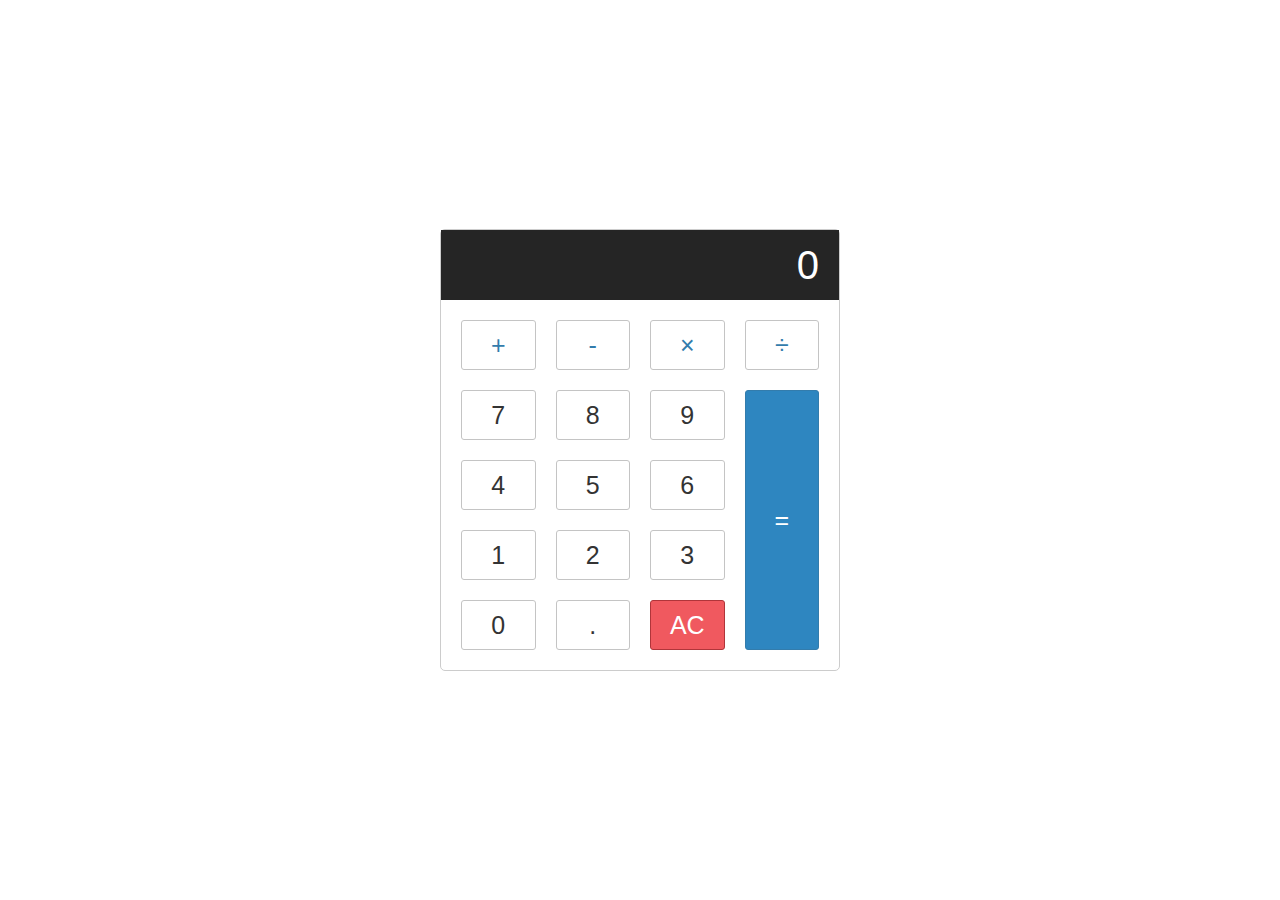
<file: Calculator/index.html>
<!DOCTYPE html>
<html lang="en">
<head>
    <meta charset="UTF-8">
    <meta http-equiv="X-UA-Compatible" content="IE=edge">
    <meta name="viewport" content="width=device-width, initial-scale=1.0">
    <link rel="stylesheet" href="style.css">
    <title>Hesap Makinesi</title>
</head>
<body>
    

    <div class="calculator">
        <input type="text" class="calculator-input"  disabled>

        <div class="calculator-keys">
            <button type="button" class="operator" value="+">+</button>
            <button type="button" class="operator" value="-">-</button>
            <button type="button" class="operator" value="*">&times;</button>
            <button type="button" class="operator" value="/">&divide;</button>

            <button type="button" value="7">7</button>
            <button type="button" value="8">8</button>
            <button type="button" value="9">9</button>

            <button type="button" value="4">4</button>
            <button type="button" value="5">5</button>
            <button type="button" value="6">6</button>

            <button type="button" value="1">1</button>
            <button type="button" value="2">2</button>
            <button type="button" value="3">3</button>

            <button type="button" value="0">0</button>
            <button type="button" class="decimal" value=".">.</button>
            <button type="button" class="clear" value="clear">AC</button>

            <button type="button" class="equal-sign operator" value="=">=</button>

        </div>
    </div>


    <script src="script.js"></script>
</body>
</html>
</file>
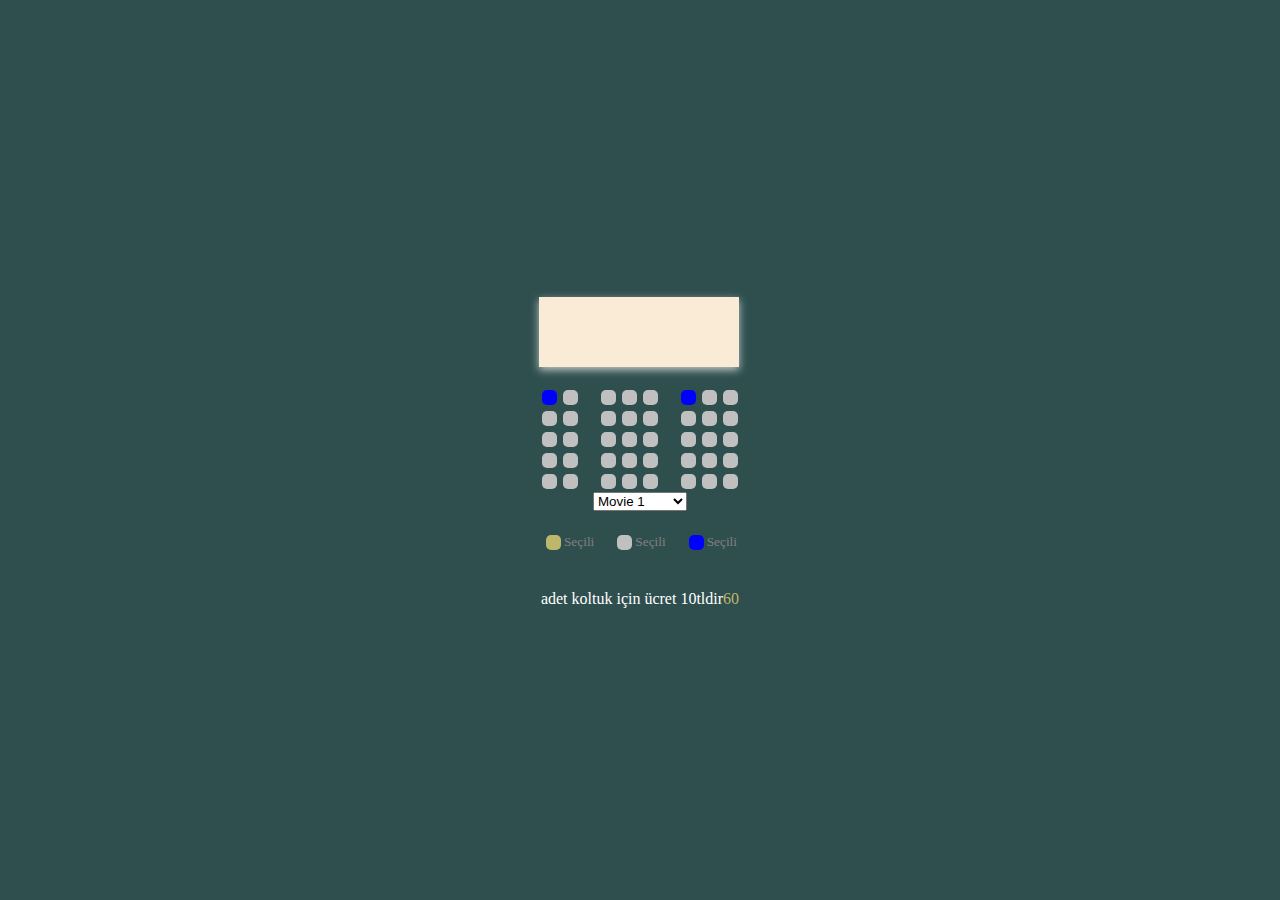
<file: JsCinemaApp/Index.html>
<!DOCTYPE html>
<html lang="en">
<head>
    <meta charset="UTF-8">
    <meta http-equiv="X-UA-Compatible" content="IE=edge">
    <meta name="viewport" content="width=device-width, initial-scale=1.0">
    <link rel="stylesheet" href="style.css">
    <title>Javascript Cinema App</title>
</head>
<body>


    <div class="container">
        <div class="screen"></div>
        <div class="row">
            <div class="seat reserved"></div>
            <div class="seat"></div>
            <div class="seat"></div>
            <div class="seat"></div>
            <div class="seat"></div>
            <div class="seat reserved"></div>
            <div class="seat"></div>
            <div class="seat"></div>
            

        </div>
        <div class="row">
            <div class="seat"></div>
            <div class="seat"></div>
            <div class="seat"></div>
            <div class="seat"></div>
            <div class="seat"></div>
            <div class="seat"></div>
            <div class="seat"></div>
            <div class="seat"></div>
            

        </div>
        <div class="row">
            <div class="seat"></div>
            <div class="seat"></div>
            <div class="seat"></div>
            <div class="seat"></div>
            <div class="seat"></div>
            <div class="seat"></div>
            <div class="seat"></div>
            <div class="seat"></div>
            

        </div>
        <div class="row">
            <div class="seat"></div>
            <div class="seat"></div>
            <div class="seat"></div>
            <div class="seat"></div>
            <div class="seat"></div>
            <div class="seat"></div>
            <div class="seat"></div>
            <div class="seat"></div>
            

        </div>
        <div class="row">
            <div class="seat"></div>
            <div class="seat"></div>
            <div class="seat"></div>
            <div class="seat"></div>
            <div class="seat"></div>
            <div class="seat"></div>
            <div class="seat"></div>
            <div class="seat"></div>
            

        </div>

    </div>
    <div class="movie-lis">
        <select id="movie">
            <option disabled> Film Seçiniz</option>
            <option value="20">Movie 1</option>
            <option value="22">Movie 2</option>
            <option value="25">Movie 3</option>
        </select>
    </div>
    <ul class="info">
        <li>
            <div class="seat selected"></div>
            <small>Seçili</small>

        </li>
        <li>
            <div class="seat"></div>
            <small>Seçili</small>
        </li>
        <li>
            <div class="seat reserved"></div>
            <small>Seçili</small>
        </li>
    </ul>
    <p class="text">

        <span id="count"></span> adet koltuk için ücret 10tldir<span id="amount">60</span>
    </p>
    <script src="Script.js"></script>
</body>
</html>
</file>
<file: Calculator/style.css>
* {
    margin: 0;
    padding: 0;
    box-sizing: border-box;
}

html {
    font-size: 10px;
}

body {
    font-size: 1.2rem;
}

.calculator {
    border: 1px solid #ccc;
    border-radius: 5px;
    width: 400px;
    position: absolute;
    top: 50%;
    left: 50%;
    transform: translate(-50%,-50%);
}

.calculator-input {
    width: 100%;
    font-size: 4rem;
    height: 70px;
    border: none;
    background-color: #252525;
    color: #fff;
    text-align: right;
    padding-left: 20px;
    padding-right: 20px;
}

button {
    height: 50px;
    background-color: #fff;
    border-radius: 3px;
    border: 1px solid #c4c4c4;
    background-color: transparent;
    font-size: 2.5rem;
    color: #333;
}

button:hover {
    background-color: #eaeaea;
}

.operator {
    color: #337cac;
}

.clear {
    background-color: #f0595f;
    border-color: #b0353a;
    color: #fff;
}

.clear:hover {
    background-color: #f17377;
}

.equal-sign {
    background-color: #2e86c0;
    border-color: #337cac;
    color: #fff;
    height: 100%;
    grid-area: 2/4/6/5;
}

.equal-sign:hover {
    background-color: #4e9ed4;
}

.calculator-keys {
    display: grid;
    grid-template-columns: repeat(4, 1fr);
    grid-gap: 20px;
    padding: 20px
}
</file>
<file: JsCinemaApp/style.css>
body{
    background-color: darkslategray;
    display: flex;
    flex-direction: column;
    align-items: center;
    justify-content: center;
    height: 100vh;
    margin: 0;
    color: white;
}
.seat{
    background-color: silver;
    height: 15px;
    width: 15px;
    margin: 3px;
    border-radius: 5px;
}
.seat.selected{
    background-color: darkkhaki;
}
.seat.reserved{
    background-color: blue;
}
.seat:not(.seat.reserved):hover{
    cursor: pointer;
    transform: scale(1.3);

}
.seat:nth-of-type(2){
        margin-right: 20px;
}
.seat:nth-last-of-type(3){
    margin-left: 20px;  
}
.screen{
    background-color: antiquewhite;
    height: 70px;
    width: 200px;
    margin: 20px 0;
    box-shadow: 0 3px 8px rgba(255, 255, 255, 0.7);
}
.movie-list{
    margin: 20px 0;
}
.info{
    background-color:darkslategray ;
    padding: 5px 10px;
    color: gray;
    display: flex;
}
.info li{
    display: flex;
    align-items: center;
    justify-content: center;
    margin: 0 10px;
}
p.text span{
    color: darkkhaki;
}
.row{
    display: flex;
}
</file>
